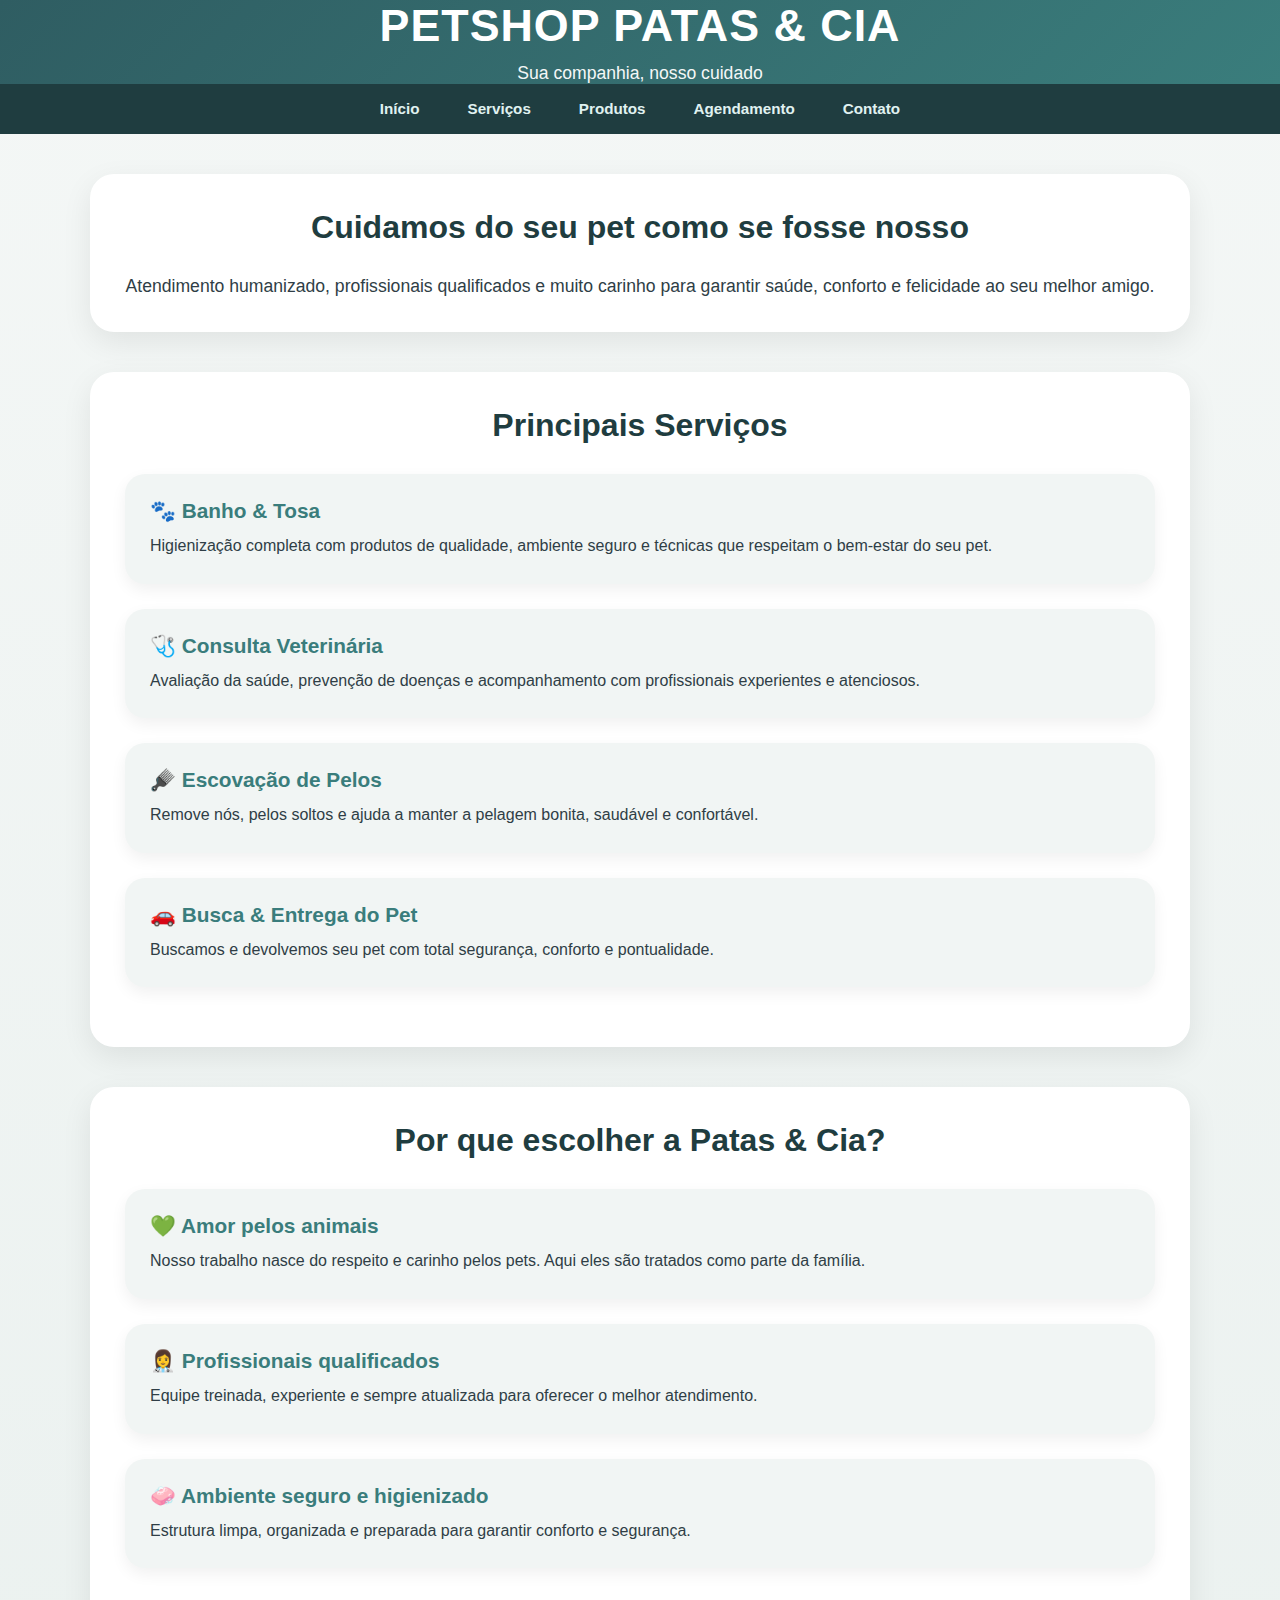
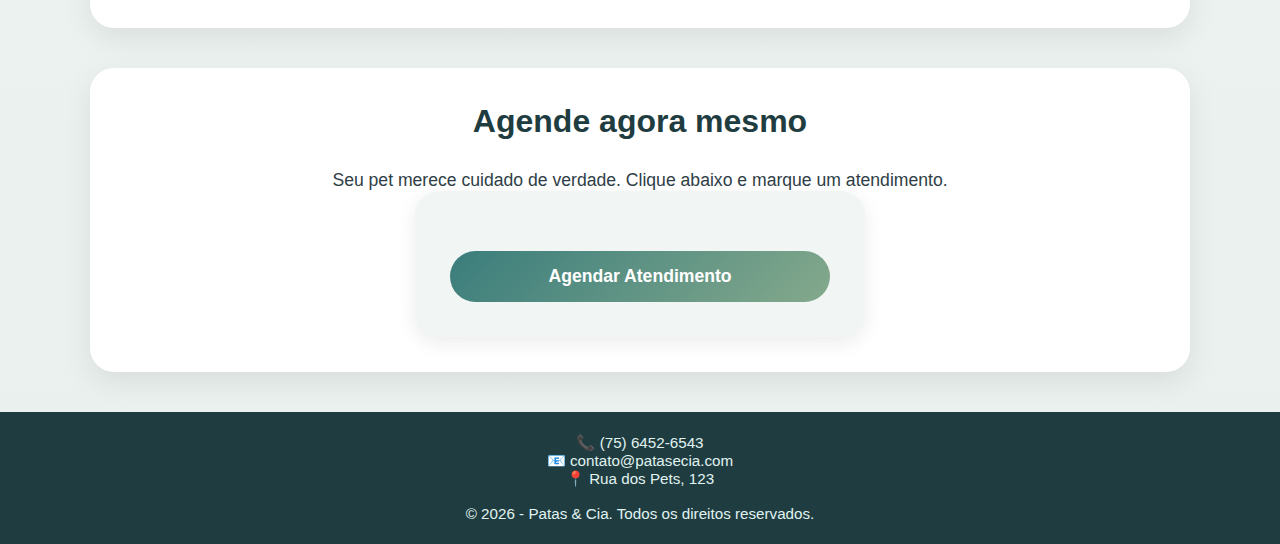
<file: PETSHOP PATAS & CIA/index.html>
<!DOCTYPE html>
<html lang="pt-br">
<head>
    <meta charset="UTF-8">
    <title>Patas & Cia | Página Inicial</title>
    <meta name="viewport" content="width=device-width, initial-scale=1.0">
    <link rel="stylesheet" href="css/style.css">
</head>
<body>
<header>
    <h1>PETSHOP PATAS & CIA</h1>
    <p>Sua companhia, nosso cuidado</p>
</header>
<nav>
    <ul>
        <li><a href="index.html">Início</a></li>
        <li><a href="servicos.html">Serviços</a></li>
        <li><a href="produtos.html">Produtos</a></li>
        <li><a href="agendamento.html">Agendamento</a></li>
        <li><a href="contato.html">Contato</a></li>
    </ul>
</nav>
<main>
    <section>
        <h2>Cuidamos do seu pet como se fosse nosso</h2>
        <p style="text-align:center; font-size:1.1rem;">
            Atendimento humanizado, profissionais qualificados e muito carinho
            para garantir saúde, conforto e felicidade ao seu melhor amigo.
        </p>
    </section>
    <section>
        <h2>Principais Serviços</h2>

        <article>
            <h3>🐾 Banho & Tosa</h3>
            <p>
                Higienização completa com produtos de qualidade,
                ambiente seguro e técnicas que respeitam o bem-estar do seu pet.
            </p>
        </article>

        <article>
            <h3>🩺 Consulta Veterinária</h3>
            <p>
                Avaliação da saúde, prevenção de doenças e acompanhamento
                com profissionais experientes e atenciosos.
            </p>
        </article>

        <article>
            <h3>🪮 Escovação de Pelos</h3>
            <p>
                Remove nós, pelos soltos e ajuda a manter a pelagem
                bonita, saudável e confortável.
            </p>
        </article>

        <article>
            <h3>🚗 Busca & Entrega do Pet</h3>
            <p>
                Buscamos e devolvemos seu pet com total segurança,
                conforto e pontualidade.
            </p>
        </article>
    </section>
    <section>
        <h2>Por que escolher a Patas & Cia?</h2>

        <article>
            <h3>💚 Amor pelos animais</h3>
            <p>
                Nosso trabalho nasce do respeito e carinho pelos pets.
                Aqui eles são tratados como parte da família.
            </p>
        </article>

        <article>
            <h3>👩‍⚕️ Profissionais qualificados</h3>
            <p>
                Equipe treinada, experiente e sempre atualizada
                para oferecer o melhor atendimento.
            </p>
        </article>

        <article>
            <h3>🧼 Ambiente seguro e higienizado</h3>
            <p>
                Estrutura limpa, organizada e preparada
                para garantir conforto e segurança.
            </p>
        </article>
    </section>
    <section>
        <h2>Agende agora mesmo</h2>
        <p style="text-align:center; font-size:1.1rem;">
            Seu pet merece cuidado de verdade.  
            Clique abaixo e marque um atendimento.
        </p>

        <form action="agendamento.html">
            <button type="submit">Agendar Atendimento</button>
        </form>
    </section>
</main>
<footer>
    <p>📞 (75) 6452-6543</p>
    <p>📧 contato@patasecia.com</p>
    <p>📍 Rua dos Pets, 123</p>
    <br>
    <p>© 2026 - Patas & Cia. Todos os direitos reservados.</p>
</footer>

</body>
</html>
</file>
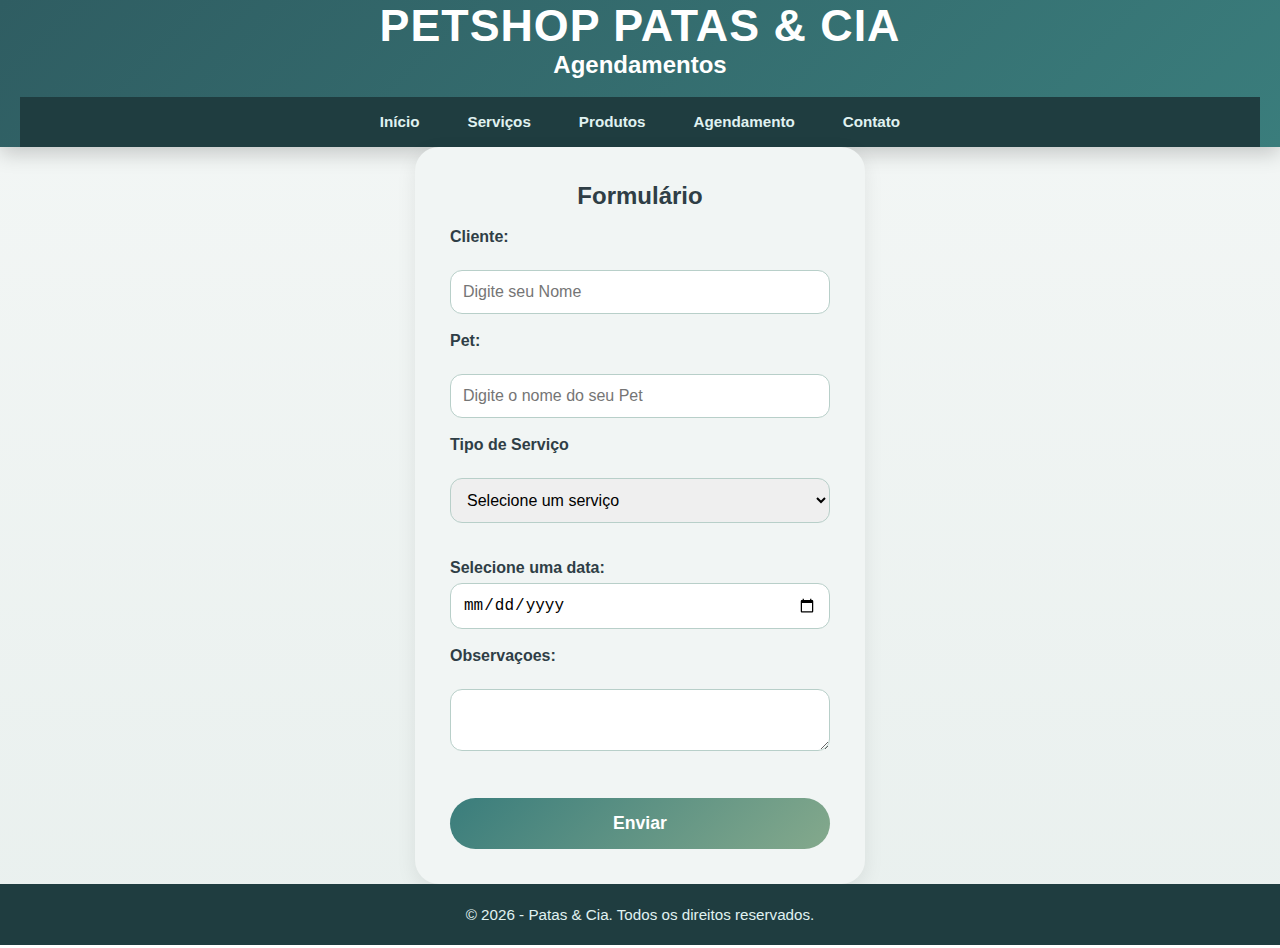
<file: PETSHOP PATAS & CIA/agendamento.html>
<!DOCTYPE html>
<html lang="en">
<head>
    <meta charset="UTF-8">
    <meta name="viewport" content="width=device-width, initial-scale=1.0">
    <title>Agendamentos</title>
    <link rel="stylesheet" href="css/style.css">
</head>
<body>
    <main>
    <header>
        <H1>PETSHOP PATAS & CIA</H1>
         <h2>Agendamentos </h2><br>
    <nav>
        <ul>
            <li><a href="index.html">Início</a></li>
            <li><a href="servicos.html">Serviços</a></li>
            <li><a href="produtos.html">Produtos</a></li>
            <li><a href="agendamento.html">Agendamento</a></li>
            <li><a href="contato.html">Contato</a></li>
        </ul>
    </nav>
    </header>
        <form>
            <h2>Formulário</h2>
            <label>Cliente:</label><br>
            <input type="text" placeholder="Digite seu Nome"><br>

            <label>Pet:</label><br>
            <input type="email" placeholder="Digite o nome do seu Pet"><br>

            <label>Tipo de Serviço</label><br>
            <select name="Tipo de Serviço" id="teste"><br> 
                    <option value="" disabled selected>Selecione um serviço</option>
                    <option value="">Banho</option>
                    <option value="">Tosa</option>
                    <option value="">Consulta</option>
                    <option value="">Serviços Extras</option>
                    <option value="">Busca e Entrega do Pet</option>
                    <option value="">Banho Simples</option>
                    <option value="">Banho Premium</option>
                    <option value="">Tosa Completa</option>
                    <option value="">Corte de Unhas</option>
                    <option value="">Limpeza de Ouvidos</option>
                    <option value="">Higiene Dental</option>
                    <option value="">Escovação de Pelos</option>
                    <option value="">Hidratação e Desembolo de Pelos</option>
                    <option value="">Aplicação de Antipulgas </option>
                    <option value="">Escovação de Pelos</option>
            </select><br><br>

            <label>Selecione uma data:</label>
            <input type="date" id="data" name="data">

            <label>Observaçoes:</label><br>
            <textarea></textarea><br><br>

            <button type="submit">Enviar</button>
        </form>
    </main>

    <footer>
        <p>&copy; 2026 - Patas & Cia. Todos os direitos reservados.</p>
    </footer>
</body>
</html>
</file>
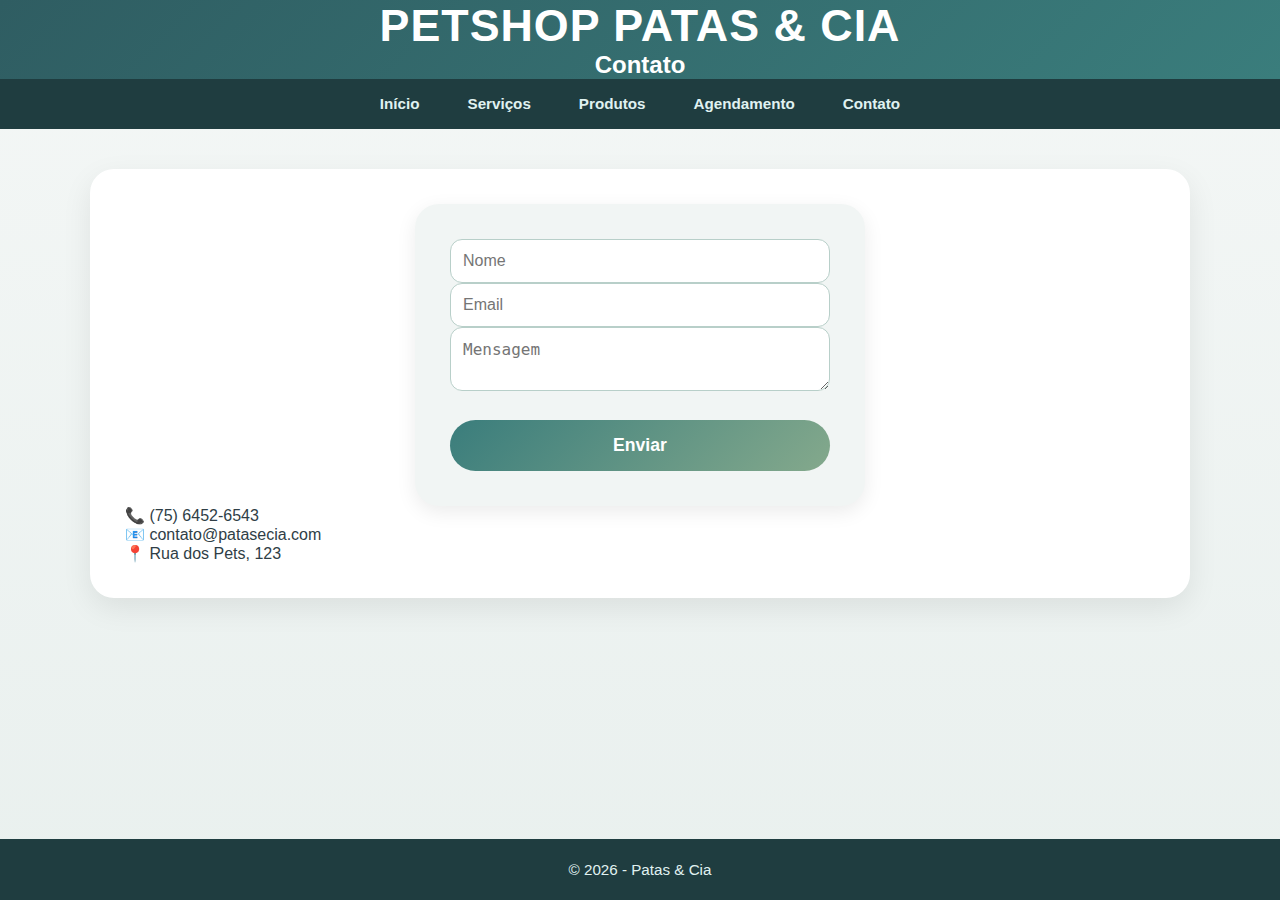
<file: PETSHOP PATAS & CIA/Contato.html>
<!DOCTYPE html>
<html lang="pt-br">
<head>
    <meta charset="UTF-8">
    <title>Contato</title>
    <link rel="stylesheet" href="css/style.css">
</head>
<body>
<main>
    <header><h1>PETSHOP PATAS & CIA</h1>
    <h2>Contato</h2>
    </header>
<nav>
    <ul>
        <li><a href="index.html">Início</a></li>
        <li><a href="servicos.html">Serviços</a></li>
        <li><a href="produtos.html">Produtos</a></li>
        <li><a href="agendamento.html">Agendamento</a></li>
        <li><a href="contato.html">Contato</a></li>
    </ul>
</nav>
<section>
    <form>
        <input type="text" placeholder="Nome">
        <input type="email" placeholder="Email">
        <textarea placeholder="Mensagem"></textarea>
        <button>Enviar</button>
    </form>
    <p>📞 (75) 6452-6543</p>
    <p>📧 contato@patasecia.com</p>
    <p>📍 Rua dos Pets, 123</p>
</section>
</main>
<footer><p>© 2026 - Patas & Cia</p></footer>
</body>
</html>
</file>
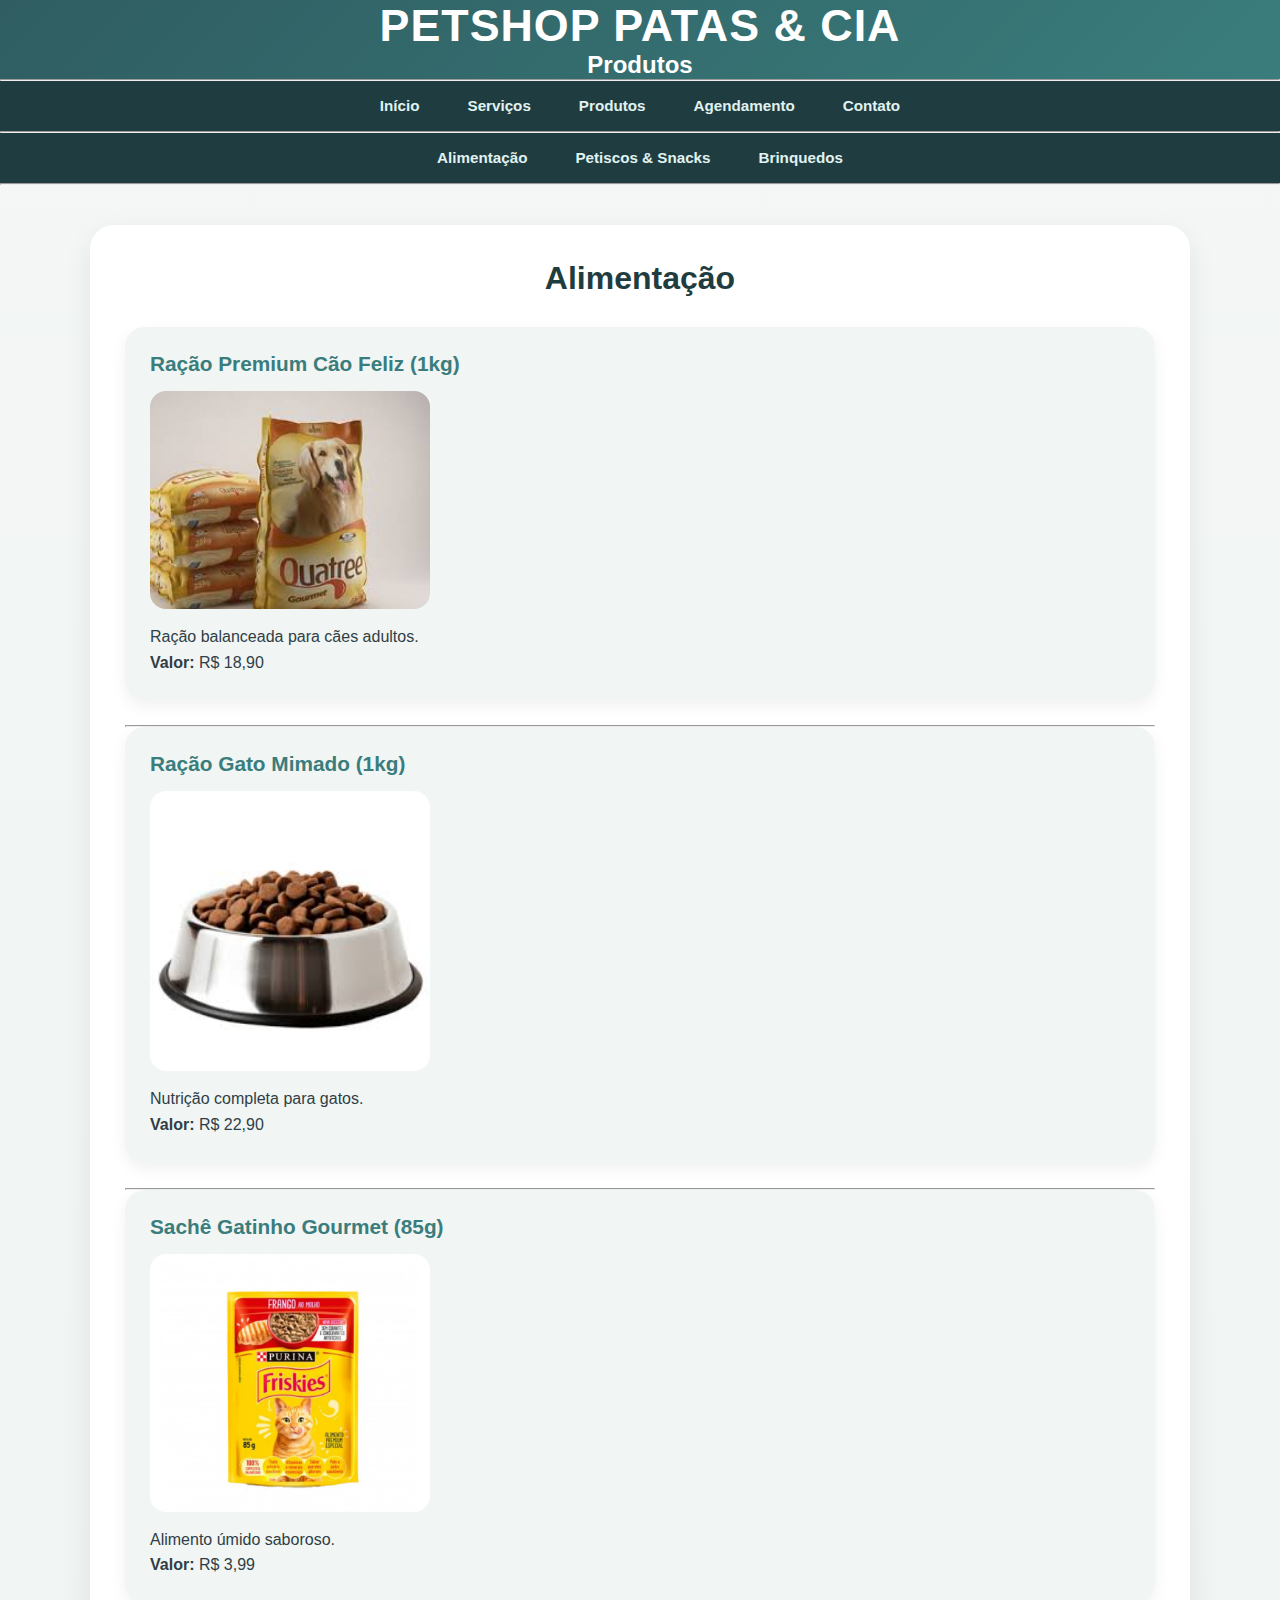
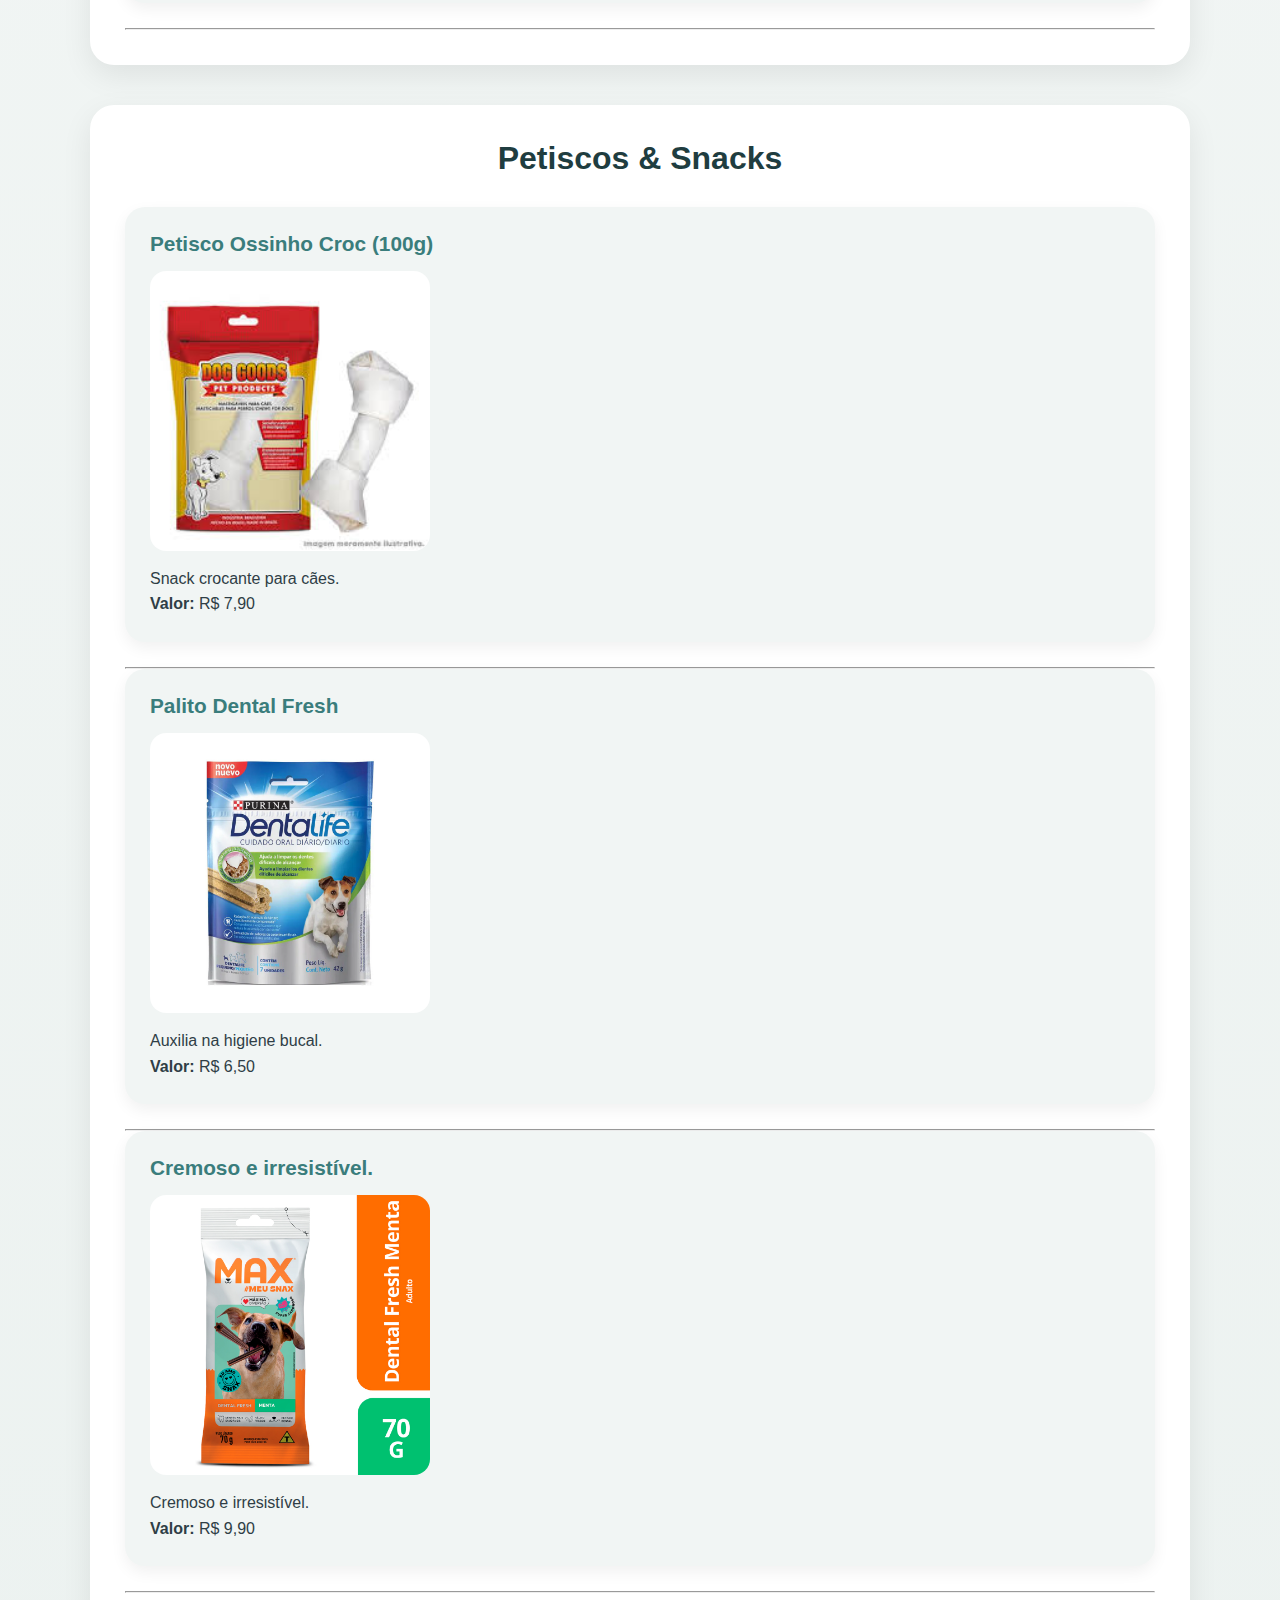
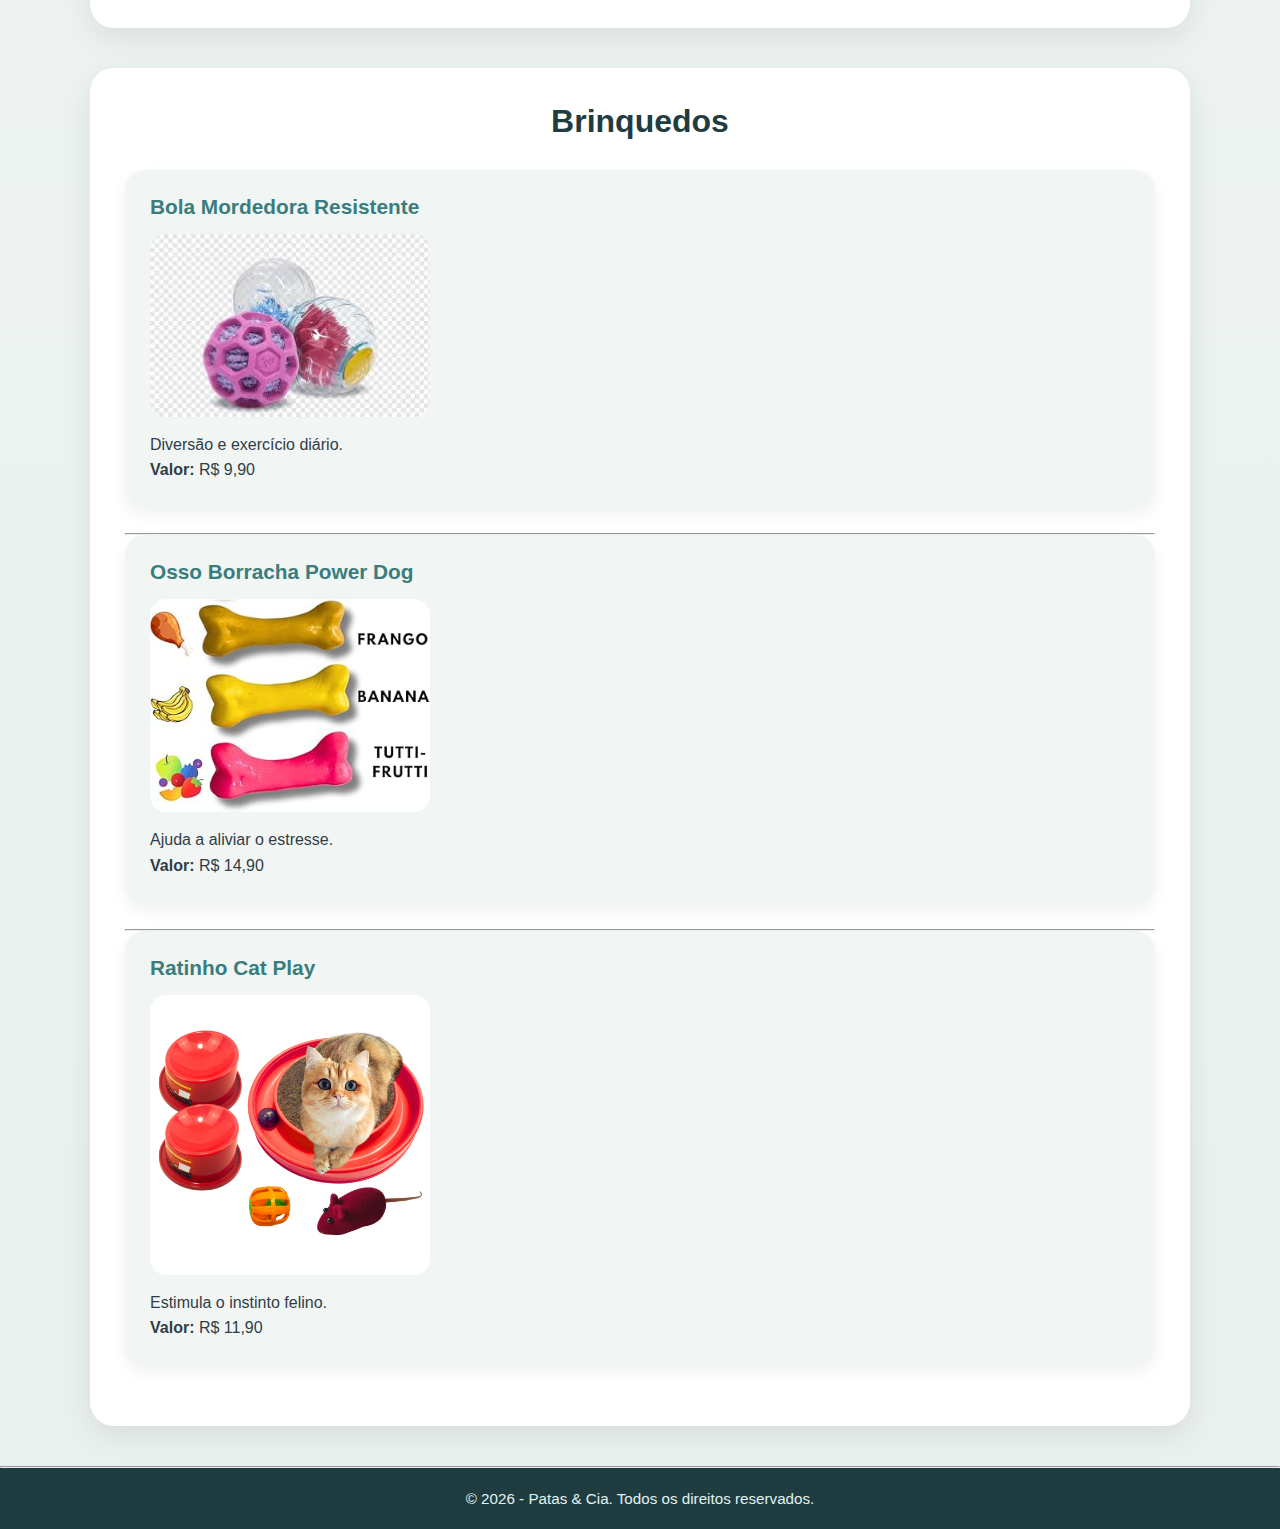
<file: PETSHOP PATAS & CIA/produtos.html>
<!DOCTYPE html>
<html lang="en">
<head>
    <meta charset="UTF-8">
    <meta name="viewport" content="width=device-width, initial-scale=1.0">
    <title>Produtos</title>
    <link rel="stylesheet" href="css/style.css">
</head>
<body>
    <header>
        <h1>PETSHOP PATAS & CIA</h1>
        <h2>Produtos</h2>
    </header>
<hr>
    <nav>
        <ul>
            <li><a href="index.html">Início</a></li>
            <li><a href="servicos.html">Serviços</a></li>
            <li><a href="produtos.html">Produtos</a></li>
            <li><a href="agendamento.html">Agendamento</a></li>
            <li><a href="contato.html">Contato</a></li>
        </ul>
    </nav>
<hr>    
    <nav>
        <ul>
            <li><a href="#racao">Alimentação</a></li>
            <li><a href="#petisco">Petiscos & Snacks</a></li>
            <li><a href="#brinquedo">Brinquedos</a></li>
        </ul>
    </nav>
<hr>
    <main>
        <section id="racao">
        <h2>Alimentação</h2>
            <article>

                <h3>Ração Premium Cão Feliz (1kg)</h3>

                <img src="imagens/raão3.jpg" alt="Ração Premium Cão Feliz (1kg)">

                <p>
                    Ração balanceada para cães adultos.
                </p>
                <p><strong>Valor:</strong> R$ 18,90</p>
            </article>
<hr>
            <article>
                <h3>Ração Gato Mimado (1kg)</h3>

                <img src="imagens/ração].jpg" alt="Ração Gato Mimado (1kg)">

                <p>
                    Nutrição completa para gatos.
                </p>
                <p><strong>Valor:</strong> R$ 22,90</p>
            </article>
<hr>
            <article>
                <h3>Sachê Gatinho Gourmet (85g)</h3>
                <img src="imagens/sacheGatinho.jpg" alt="Alimento úmido saboroso.">
                <p>
                    Alimento úmido saboroso.
                </p>
                <p><strong>Valor:</strong> R$ 3,99</p>
            </article>
<hr>
        </section>
        <section id="petisco">
            <h2>Petiscos & Snacks</h2>
            <article>
                <h3>Petisco Ossinho Croc (100g)</h3>
                <img src="imagens/Osso.jpg" alt="Petisco Ossinho Croc (100g)">
                <p>
                    Snack crocante para cães.
                </p>
                <p><strong>Valor:</strong> R$ 7,90</p>
            </article>
<hr>
            <article>
                <h3>Palito Dental Fresh</h3>
                <img src="imagens/PalitoDental.webp" alt="Palito Dental Fresh">
                <p>
                    Auxilia na higiene bucal.
                </p>
                <p><strong>Valor:</strong> R$ 6,50</p>
            </article>
<hr>
            <article>
                <h3>Cremoso e irresistível.</h3>
                <img src="imagens/PalitoDentalCremoso.jpg" alt="Palito Dental Fresh">
                <p>
                    Cremoso e irresistível.
                </p>
                <p><strong>Valor:</strong> R$ 9,90</p>
            </article>
<hr>
        </section>
        <section id="brinquedo">
            <h2>Brinquedos</h2>
            <article>
                <h3>Bola Mordedora Resistente</h3>
                <img src="imagens/bolinhas.jpg" alt="Bola Mordedora Resistente">
                <p>
                    Diversão e exercício diário.
                </p>
                <p><strong>Valor:</strong> R$ 9,90</p>
            </article>
<hr>
            <article>
                <h3>Osso Borracha Power Dog</h3>
                <img src="imagens/OssoBurrachado.jpg" alt="Osso Borracha Power Dog">
                <p>
                    Ajuda a aliviar o estresse.
                </p>
                <p><strong>Valor:</strong> R$ 14,90</p>
            </article>
<hr>
            <article>
                <h3>Ratinho Cat Play</h3>
                <img src="imagens/RatinhoCat.jpg" alt="Ratinho Cat Play">
                <p>
                    Estimula o instinto felino.
                </p>
                <p><strong>Valor:</strong> R$ 11,90</p>
            </article>
        </section>
    </main>
<hr>
    <footer>
        <p>© 2026 - Patas & Cia. Todos os direitos reservados.</p>
    </footer>
</body>
</html>
</file>
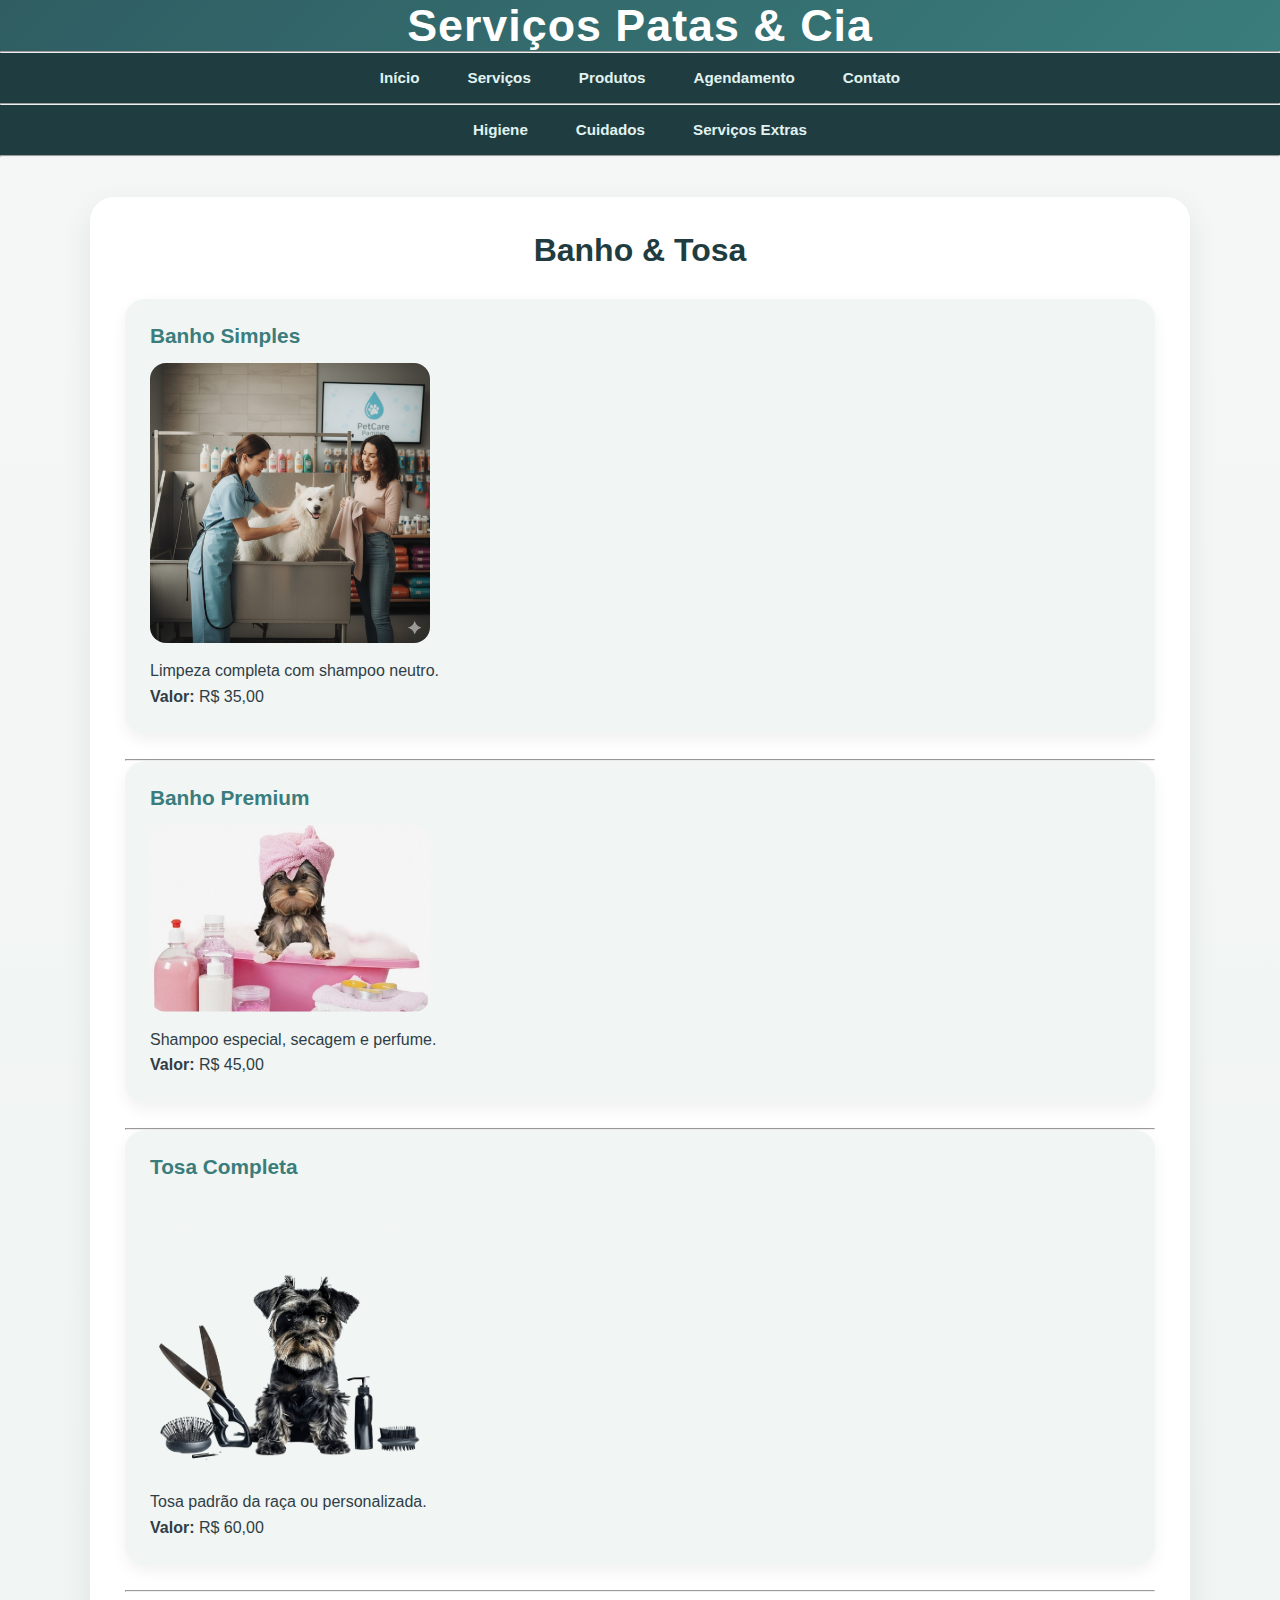
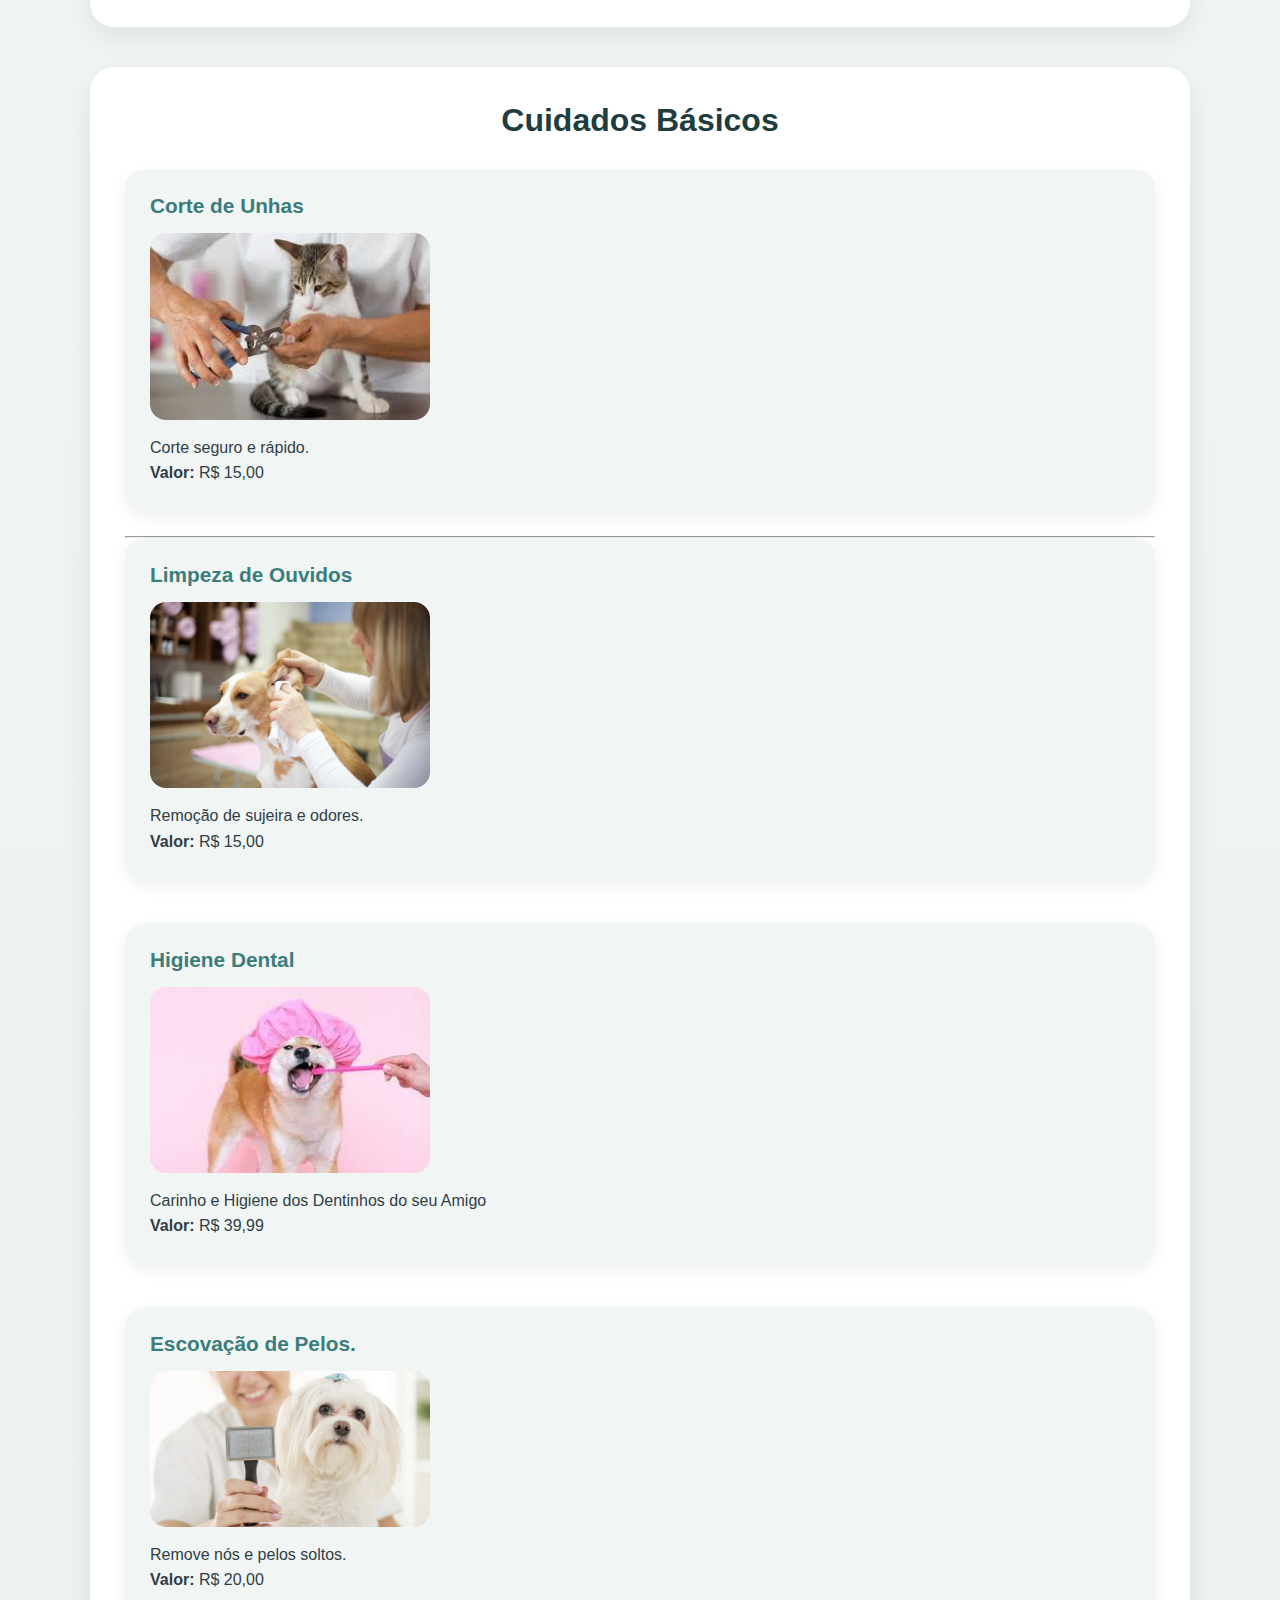
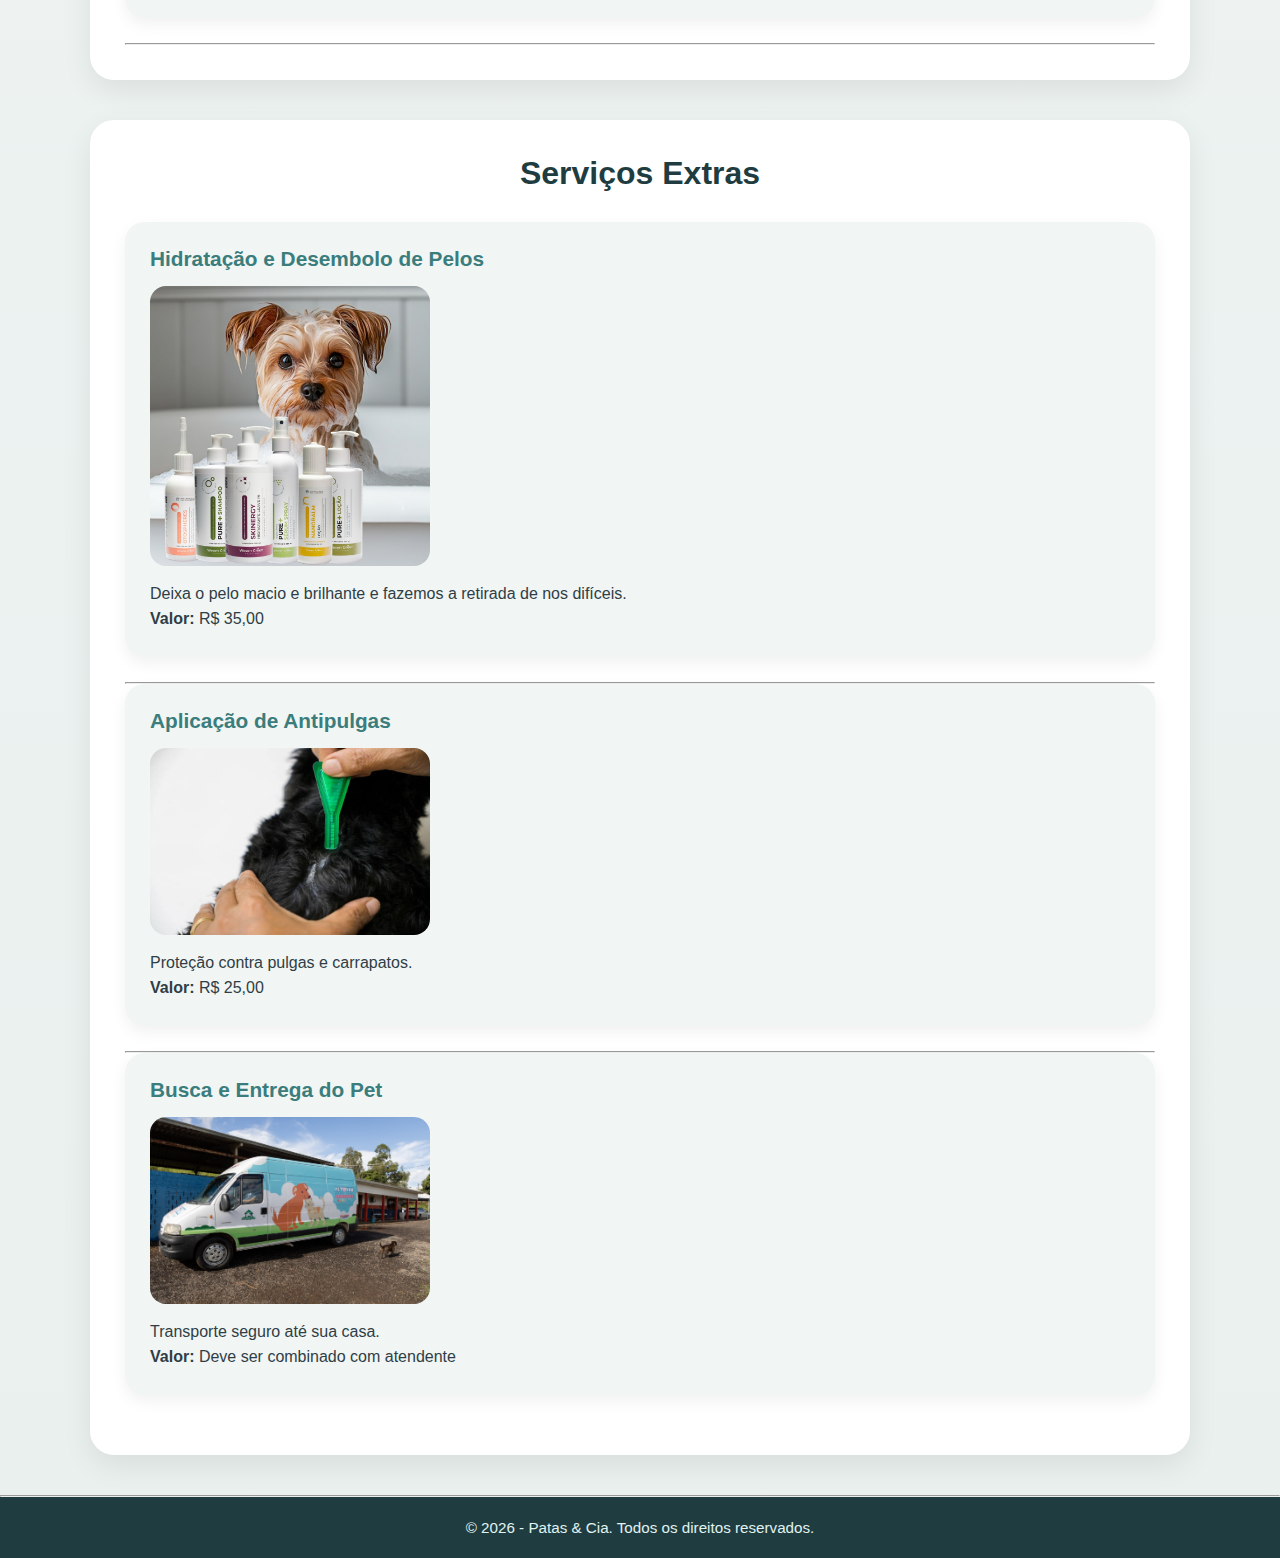
<file: PETSHOP PATAS & CIA/servicos.html>
<!DOCTYPE html>
<html lang="en">
<head>
    <meta charset="UTF-8">
    <meta name="viewport" content="width=device-width, initial-scale=1.0">
    <title>Produtos</title>
    <link rel="stylesheet" href="css/style.css">
</head>
<body>
    <header>
        <h1><strong>Serviços Patas & Cia</strong></h1>
    </header>
<hr>
    <nav>
        <ul>
            <li><a href="index.html">Início</a></li>
            <li><a href="servicos.html">Serviços</a></li>
            <li><a href="produtos.html">Produtos</a></li>
            <li><a href="agendamento.html">Agendamento</a></li>
            <li><a href="contato.html">Contato</a></li>
        </ul>
    </nav>
<hr>
    <nav>
        <ul>
            <li><a href="#banho">Higiene</a></li>
            <li><a href="#cuidado">Cuidados</a></li>
            <li><a href="#extras">Serviços Extras</a></li>
        </ul>
    </nav>
<hr>
    <main>
        <section id="banho">
        <h2>Banho & Tosa</h2>
            <article>

                <h3>Banho Simples</h3>

                <img src="imagens/banho.png" alt="Banho Simples">

                <p>
                    Limpeza completa com shampoo neutro.
                </p>
                <p><strong>Valor:</strong> R$ 35,00</p>
            </article>
<hr>
            <article>
                <h3>Banho Premium</h3>

                <img src="imagens/banhoPremiun1.jpg" alt="Banho Premium">

                <p>
                    Shampoo especial, secagem e perfume.
                </p>
                <p><strong>Valor:</strong> R$ 45,00</p>
            </article>
<hr>
            <article>
                <h3>Tosa Completa</h3>
                <img src="imagens/tosa.png" alt="Alimento úmido saboroso.">
                <p>
                    Tosa padrão da raça ou personalizada.
                </p>
                <p><strong>Valor:</strong> R$ 60,00</p>
            </article>
<hr>
        </section>
        <section id="cuidado">
        <h2>Cuidados Básicos</h2>
            <article>
                <h3>Corte de Unhas</h3>
                <img src="imagens/HigieneUnhas.jpg" alt="Corte de Unhas ">
                <p>
                    Corte seguro e rápido.
                </p>
                <p><strong>Valor:</strong> R$ 15,00</p>
            </article>
<hr>
            <article>
                <h3>Limpeza de Ouvidos</h3>
                <img src="imagens/LimpezaDeOuvido.jpg" alt="Limpeza de Ouvidos">
                <p>
                    Remoção de sujeira e odores.
                </p>
                <p><strong>Valor:</strong> R$ 15,00</p>
            </article>
<br>
         <article>
            <h3>Higiene Dental</h3>
            <img src="imagens/HigieneDental.jpg" alt="Higiene Dental">
            <p>
                Carinho e Higiene dos Dentinhos do seu Amigo
            </p>
            <p><strong>Valor:</strong> R$ 39,99</p>
        </article>
<br>
        <article>
            <h3>Escovação de Pelos.</h3>
            <img src="imagens/EcovaçãodePelos.jpg" alt="Escovação de Pelos.">
             <p>
                 Remove nós e pelos soltos.                </p>
            <p><strong>Valor:</strong> R$ 20,00</p>
        </article>
<hr>
        </section>
        <section id="extras">
            <h2>Serviços Extras</h2>
            <article>
                <h3>Hidratação e Desembolo de Pelos</h3>
                <img src="imagens/HitraçãoDosPelos.JPG" alt="Hidratação e Desembolo Pelos">
                <p>
                    Deixa o pelo macio e brilhante e fazemos a retirada de nos difíceis.
                </p>
                <p><strong>Valor:</strong> R$ 35,00</p>
            </article>
<hr>
            <article>
                <h3>Aplicação de Antipulgas</h3>
                <img src="imagens/AplicaçãoAntipulga.jpg" alt="Aplicação de Antipulgas">
                <p>
                    Proteção contra pulgas e carrapatos.
                </p>
                <p><strong>Valor:</strong> R$ 25,00</p>
            </article>
<hr>
            <article>
                <h3>Busca e Entrega do Pet</h3>
                <img src="imagens/Transporte.jpg" alt="Busca e Entrega do Pet">
                <p>
                    Transporte seguro até sua casa.
                </p>
                <p><strong>Valor:</strong> Deve ser combinado com atendente</p>
            </article>
        </section>
    </main>
<hr>
    <footer>
        <p>&copy; 2026 - Patas & Cia. Todos os direitos reservados.</p>
    </footer>
</body>
</html>
</file>
<file: PETSHOP PATAS & CIA/css/style.css>
* {
    margin: 0;
    padding: 0;
    box-sizing: border-box;
}
body {
    font-family: 'Segoe UI', Tahoma, sans-serif;
    background: linear-gradient(180deg, #f4f7f6, #e9f0ee);
    color: #2f3e46;

    min-height: 100vh;
    display: flex;
    flex-direction: column;
}
header {
    background: linear-gradient(135deg, #2f5d62, #3a7d7c);
    color: #ffffff;
    padding: 0px 20px;
    text-align: center;
    box-shadow: 0 6px 20px rgba(0,0,0,0.2);
}
header h1 {
    font-size: clamp(2rem, 5vw, 2.8rem);
    letter-spacing: 1px;
}
header p {
    margin-top: 12px;
    font-size: 1.1rem;
    opacity: 0.95;
}
nav {
    background-color: #1f3d40;
}
nav ul {
    list-style: none;
    display: flex;
    justify-content: center;
    flex-wrap: wrap;
    padding: 10px;
}
nav li {
    margin: 6px;
}
nav a {
    text-decoration: none;
    color: #e0f2f1;
    font-weight: bold;
    padding: 10px 18px;
    border-radius: 30px;
    transition: all 0.3s ease;
    font-size: 0.95rem;
}
nav a:hover {
    background-color: #84a98c;
    color: #1f3d40;
    transform: translateY(-2px);
}
main {
    flex: 1;
}
section {
    max-width: 1100px;
    
    margin: 40px auto;
    padding: 35px;
    background-color: #ffffff;
    border-radius: 24px;
    box-shadow: 0 10px 30px rgba(0,0,0,0.08);
    text-align: left; 
}
section h2 {
    text-align: center;
    margin-bottom: 30px;
    color: #1f3d40;
    font-size: clamp(1.5rem, 4vw, 2rem);
}
article {
    background-color: #f1f5f4;
    padding: 25px;
    border-radius: 20px;
    margin-bottom: 25px;
    box-shadow: 0 6px 16px rgba(0,0,0,0.06);
    transition: transform 0.3s ease, box-shadow 0.3s ease;
}
article:hover {
    transform: translateY(-5px);
    box-shadow: 0 10px 25px rgba(0,0,0,0.12);
}
article h3 {
    color: #3a7d7c;
    margin-bottom: 10px;
    font-size: 1.3rem;
}
h2 {
    text-align: center;
}
article p {
    line-height: 1.6;
}
article img {
    width: 100%;
    max-width: 280px;
    border-radius: 16px;
    margin: 15px 0;
    display: block;
}
form {
    max-width: 450px;
    margin: auto;
    background-color: #f1f5f4;
    padding: 35px;
    border-radius: 24px;
    box-shadow: 0 6px 20px rgba(0,0,0,0.08);
}
label {
    font-weight: bold;
    display: block;
    margin-top: 18px;
    margin-bottom: 6px;
}
input,
select,
textarea {
    width: 100%;
    padding: 12px;
    border-radius: 12px;
    border: 1px solid #b8cfc9;
    font-size: 1rem;
}
input:focus,
select:focus,
textarea:focus {
    outline: none;
    border-color: #3a7d7c;
}
button {
    margin-top: 25px;
    width: 100%;
    padding: 15px;
    border: none;
    background: linear-gradient(135deg, #3a7d7c, #84a98c);
    color: #ffffff;
    font-size: 1.1rem;
    font-weight: bold;
    border-radius: 40px;
    cursor: pointer;
    transition: all 0.3s ease;
}

button:hover {
    transform: scale(1.05);
    box-shadow: 0 6px 18px rgba(0,0,0,0.2);
}
footer {
    background-color: #1f3d40;
    color: #e0f2f1;
    text-align: center;
    padding: 22px;
    font-size: 0.95rem;
}
@media (max-width: 768px) {

    header {
        padding: 35px 15px;
    }
  p{
    text-align: center;
  }
    section{
        text-align: center;
        margin: 25px 15px;
        padding: 25px;

    }
    nav a {
        padding: 8px 14px;
        font-size: 0.9rem;
    }
    form {
        padding: 25px;
    }
}
</file>
